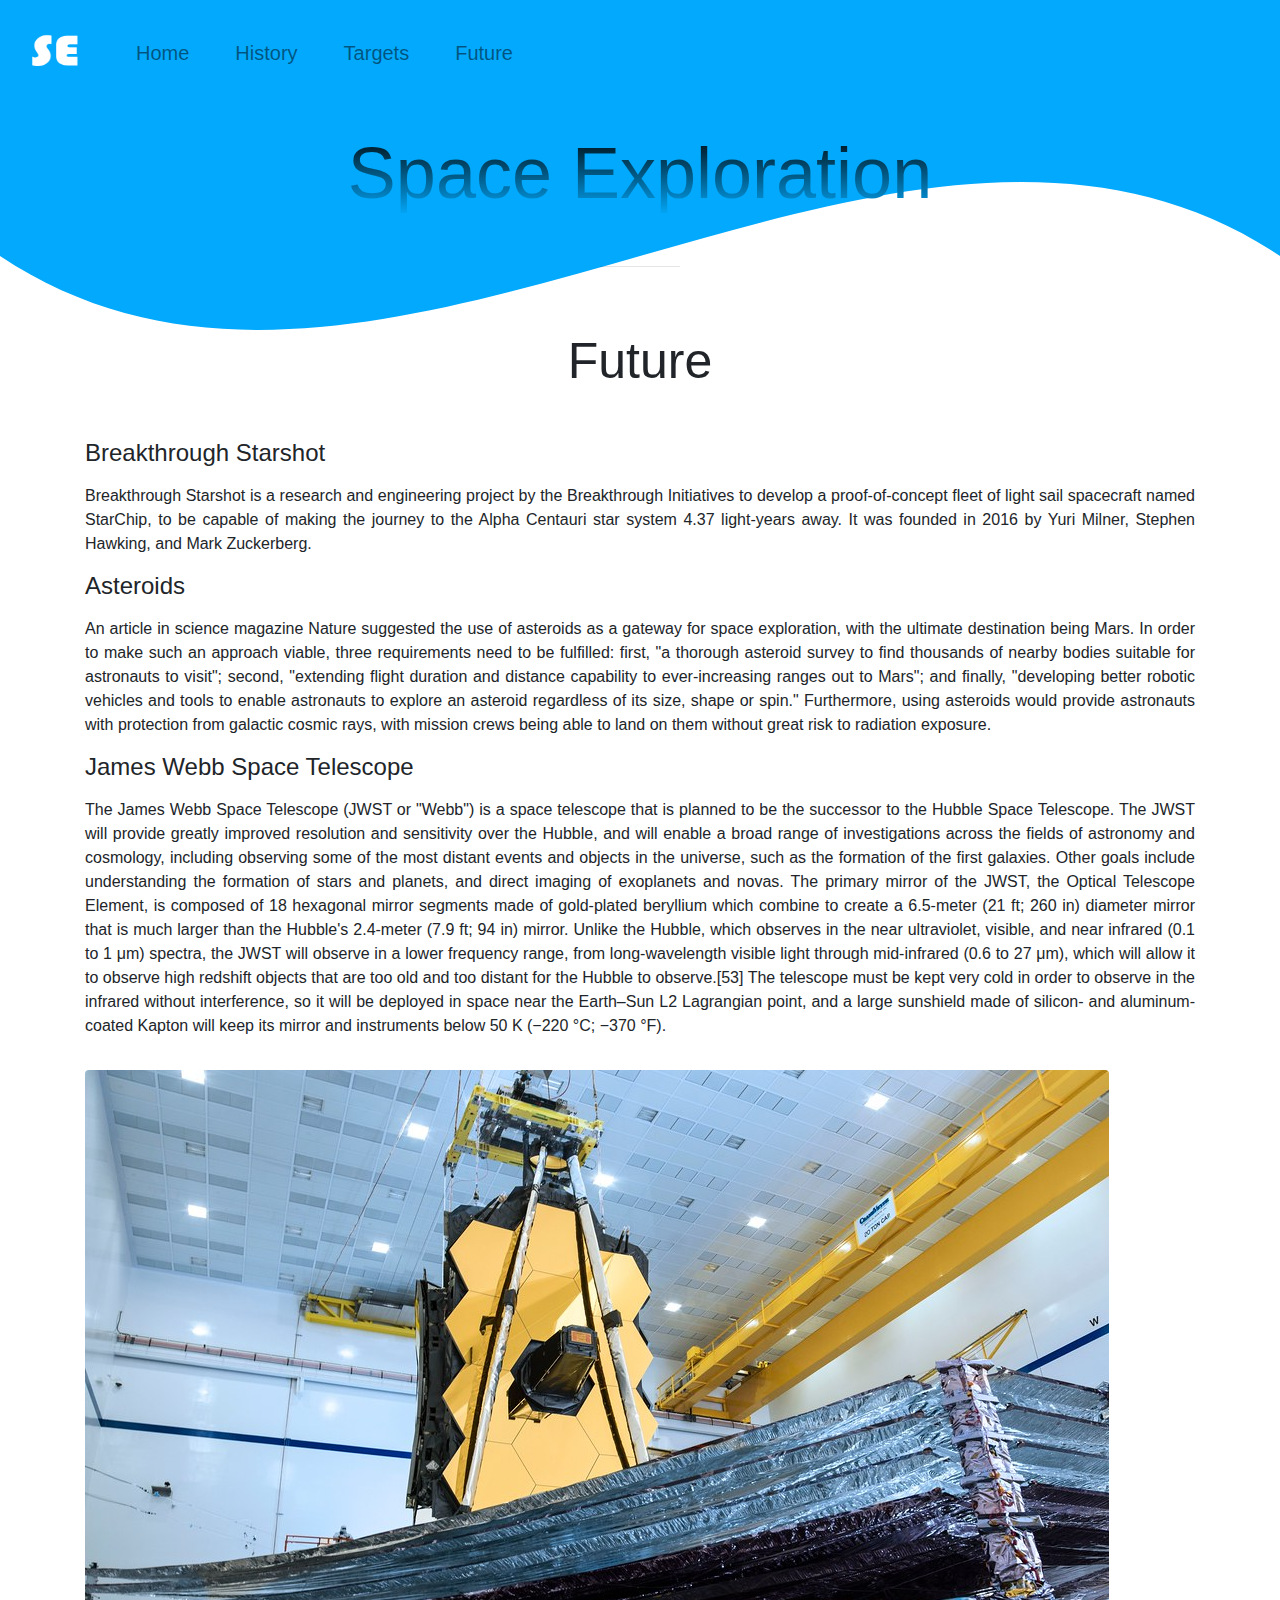
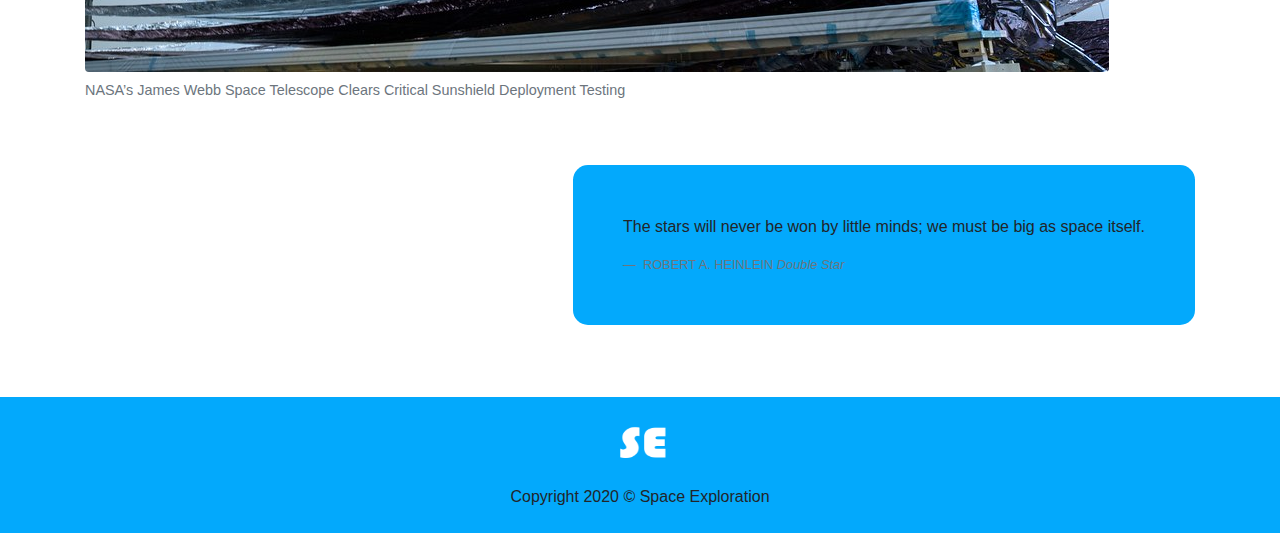
<file: future.html>
<!doctype html>
<html lang="en">

<head>
    <!-- Required meta tags -->
    <meta charset="utf-8">
    <meta name="viewport" content="width=device-width, initial-scale=1, shrink-to-fit=no">

    <!-- Bootstrap CSS -->
    <link rel="stylesheet" href="https://stackpath.bootstrapcdn.com/bootstrap/4.4.1/css/bootstrap.min.css" integrity="sha384-Vkoo8x4CGsO3+Hhxv8T/Q5PaXtkKtu6ug5TOeNV6gBiFeWPGFN9MuhOf23Q9Ifjh" crossorigin="anonymous">
    <link rel="stylesheet" href="css/style.css">

    <title>Space Exploration</title>
</head>

<body>

    <header>
        <svg viewBox="0 0 500 500" preserveAspectRatio="xMinYMin meet">
            <path d="M0,100 C150,200 350,0 500,100 L500,00 L0,0 Z" style="stroke: none; fill:#03a9fc;"></path>
          </svg>

        <nav class="navbar navbar-light navbar-expand-md" style="background-color:transparent; ">

            <a href="index.html " class="navbar-brand "><img src="img/logo.png" id="logo" alt="logo " class="d-inline-block ml-n4"></a>

            <button class="navbar-toggler " type="button" data-toggle="collapse" data-target="#mainMenu">
                <span class="navbar-toggler-icon "></span>
           </button>

            <div class="collapse navbar-collapse" id="mainMenu">
                <ul class="navbar-nav">
                    <li class="nav-item">
                        <a class="nav-link" href="index.html">Home</a>
                    </li>
                    <li class="nav-item">
                        <a class="nav-link" href="history.html">History</a>
                    </li>
                    <li class="nav-item">
                        <a class="nav-link" href="targets.html">Targets</a>
                    </li>
                    <li class="nav-item">
                        <a class="nav-link" href="future.html">Future</a>
                    </li>
                </ul>
            </div>
        </nav>
    </header>

    <header>
        <h1 class="display-3 text-center logoname">Space Exploration</h1>
        <hr>
    </header>

    <article>
        <div class="container">
            <div class="row">
                <div class="col-lg-12">
                    <h2 class="display-4 my-5 text-center postname">Future</h2>

                    <h3 class="h4 mb-3">Breakthrough Starshot</h3>
                    <p class="text-justify post">Breakthrough Starshot is a research and engineering project by the Breakthrough Initiatives to develop a proof-of-concept fleet of light sail spacecraft named StarChip, to be capable of making the journey to the Alpha Centauri star
                        system 4.37 light-years away. It was founded in 2016 by Yuri Milner, Stephen Hawking, and Mark Zuckerberg. </p>
                    <h3 class="h4 mb-3">Asteroids</h3>
                    <p class="text-justify post">An article in science magazine Nature suggested the use of asteroids as a gateway for space exploration, with the ultimate destination being Mars. In order to make such an approach viable, three requirements need to be fulfilled: first,
                        "a thorough asteroid survey to find thousands of nearby bodies suitable for astronauts to visit"; second, "extending flight duration and distance capability to ever-increasing ranges out to Mars"; and finally, "developing better
                        robotic vehicles and tools to enable astronauts to explore an asteroid regardless of its size, shape or spin." Furthermore, using asteroids would provide astronauts with protection from galactic cosmic rays, with mission crews
                        being able to land on them without great risk to radiation exposure.</p>
                    <h3 class="h4 mb-3">James Webb Space Telescope</h3>

                    <p class="text-justify post"> The James Webb Space Telescope (JWST or "Webb") is a space telescope that is planned to be the successor to the Hubble Space Telescope. The JWST will provide greatly improved resolution and sensitivity over the Hubble, and will enable
                        a broad range of investigations across the fields of astronomy and cosmology, including observing some of the most distant events and objects in the universe, such as the formation of the first galaxies. Other goals include understanding
                        the formation of stars and planets, and direct imaging of exoplanets and novas. The primary mirror of the JWST, the Optical Telescope Element, is composed of 18 hexagonal mirror segments made of gold-plated beryllium which combine
                        to create a 6.5-meter (21 ft; 260 in) diameter mirror that is much larger than the Hubble's 2.4-meter (7.9 ft; 94 in) mirror. Unlike the Hubble, which observes in the near ultraviolet, visible, and near infrared (0.1 to 1 μm) spectra,
                        the JWST will observe in a lower frequency range, from long-wavelength visible light through mid-infrared (0.6 to 27 μm), which will allow it to observe high redshift objects that are too old and too distant for the Hubble to observe.[53]
                        The telescope must be kept very cold in order to observe in the infrared without interference, so it will be deployed in space near the Earth–Sun L2 Lagrangian point, and a large sunshield made of silicon- and aluminum-coated Kapton
                        will keep its mirror and instruments below 50 K (−220 °C; −370 °F).</p>

                    <figure class="figure">
                        <img src="img/telescope.jpg" class="figure-img img-fluid rounded mt-3 figureimg" alt="A generic square placeholder image with rounded corners in a figure.">
                        <figcaption class="figure-caption">NASA’s James Webb Space Telescope Clears Critical Sunshield Deployment Testing</figcaption>
                    </figure>

                    <blockquote class="my-5 float-right">
                        <p>The stars will never be won by little minds; we must be big as space itself.</p>
                        <footer class="blockquote-footer"> ROBERT A. HEINLEIN <cite title="Source Title"> Double Star </cite></footer>
                    </blockquote>
                </div>
            </div>
        </div>
    </article>

    <footer class="mt-4 py-2 text-center mainfooter">

        <img id="logo" src="img/logo.png" alt="logo">
        <p> Copyright 2020 &copy; Space Exploration </p>

    </footer>


    <!-- Optional JavaScript -->
    <!-- jQuery first, then Popper.js, then Bootstrap JS -->
    <script src="https://code.jquery.com/jquery-3.4.1.slim.min.js " integrity="sha384-J6qa4849blE2+poT4WnyKhv5vZF5SrPo0iEjwBvKU7imGFAV0wwj1yYfoRSJoZ+n " crossorigin="anonymous "></script>
    <script src="https://cdn.jsdelivr.net/npm/popper.js@1.16.0/dist/umd/popper.min.js " integrity="sha384-Q6E9RHvbIyZFJoft+2mJbHaEWldlvI9IOYy5n3zV9zzTtmI3UksdQRVvoxMfooAo " crossorigin="anonymous "></script>
    <script src="https://stackpath.bootstrapcdn.com/bootstrap/4.4.1/js/bootstrap.min.js " integrity="sha384-wfSDF2E50Y2D1uUdj0O3uMBJnjuUD4Ih7YwaYd1iqfktj0Uod8GCExl3Og8ifwB6 " crossorigin="anonymous "></script>
</body>

</html>
</file>
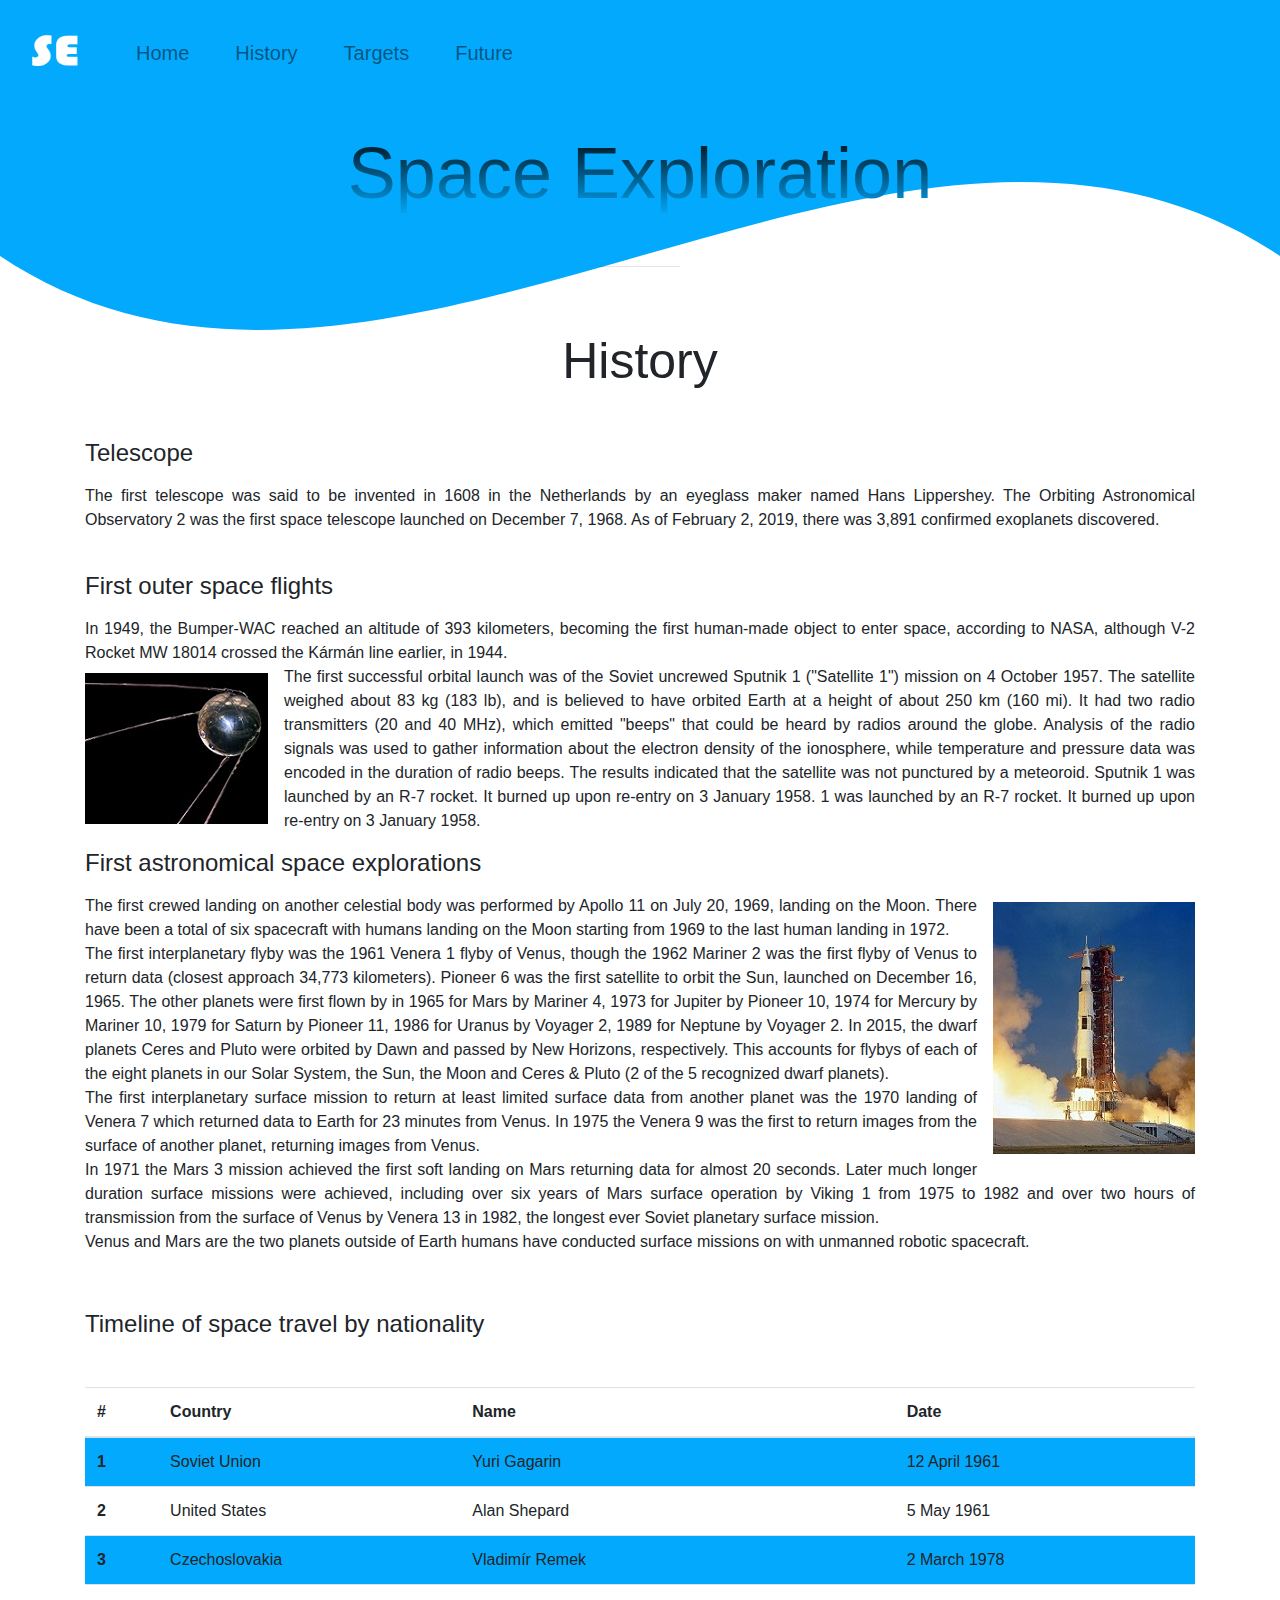
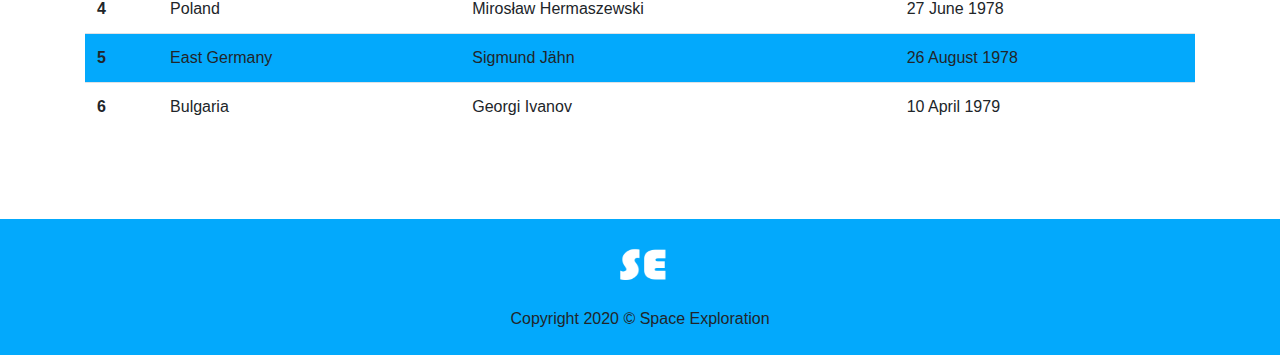
<file: history.html>
<!doctype html>
<html lang="en">

<head>
    <!-- Required meta tags -->
    <meta charset="utf-8">
    <meta name="viewport" content="width=device-width, initial-scale=1, shrink-to-fit=no">

    <!-- Bootstrap CSS -->
    <link rel="stylesheet" href="https://stackpath.bootstrapcdn.com/bootstrap/4.4.1/css/bootstrap.min.css" integrity="sha384-Vkoo8x4CGsO3+Hhxv8T/Q5PaXtkKtu6ug5TOeNV6gBiFeWPGFN9MuhOf23Q9Ifjh" crossorigin="anonymous">
    <link rel="stylesheet" href="css/style.css">

    <title>Space Exploration</title>
</head>

<body>

    <header>
        <svg viewBox="0 0 500 500" preserveAspectRatio="xMinYMin meet">
            <path d="M0,100 C150,200 350,0 500,100 L500,00 L0,0 Z" style="stroke: none; fill:#03a9fc;"></path>
          </svg>

        <nav class="navbar navbar-light navbar-expand-md" style="background-color:transparent; ">

            <a href="index.html " class="navbar-brand "><img src="img/logo.png" id="logo" alt="logo " class="d-inline-block ml-n4"></a>

            <button class="navbar-toggler " type="button" data-toggle="collapse" data-target="#mainMenu">
                <span class="navbar-toggler-icon "></span>
           </button>

            <div class="collapse navbar-collapse" id="mainMenu">
                <ul class="navbar-nav">
                    <li class="nav-item">
                        <a class="nav-link" href="index.html">Home</a>
                    </li>
                    <li class="nav-item">
                        <a class="nav-link" href="history.html">History</a>
                    </li>
                    <li class="nav-item">
                        <a class="nav-link" href="targets.html">Targets</a>
                    </li>
                    <li class="nav-item">
                        <a class="nav-link" href="future.html">Future</a>
                    </li>
                </ul>
            </div>
        </nav>
    </header>

    <header>
        <h1 class="text-center display-3 logoname">Space Exploration</h1>
        <hr>
    </header>

    <article>
        <div class="container">
            <div class="row">
                <div class="col-lg-12 col-md-12">
                    <h2 class="display-4 my-5 text-center postname">History</h2>

                    <h3 class="h4 mb-3">Telescope</h3>
                    <p class="text-justify post"> The first telescope was said to be invented in 1608 in the Netherlands by an eyeglass maker named Hans Lippershey. The Orbiting Astronomical Observatory 2 was the first space telescope launched on December 7, 1968. As of February 2,
                        2019, there was 3,891 confirmed exoplanets discovered. </p>
                    <br>
                    <h3 class="h4 mb-3">First outer space flights</h3>
                    <p class="text-justify post">In 1949, the Bumper-WAC reached an altitude of 393 kilometers, becoming the first human-made object to enter space, according to NASA, although V-2 Rocket MW 18014 crossed the Kármán line earlier, in 1944. <br>
                        <img class="img-fluid float-left my-2 mr-3 postimg" src="img/sputnik1.jpg" alt="Sputnik1"> The first successful orbital launch was of the Soviet uncrewed Sputnik 1 ("Satellite 1") mission on 4 October 1957. The satellite weighed
                        about 83 kg (183 lb), and is believed to have orbited Earth at a height of about 250 km (160 mi). It had two radio transmitters (20 and 40 MHz), which emitted "beeps" that could be heard by radios around the globe. Analysis of
                        the radio signals was used to gather information about the electron density of the ionosphere, while temperature and pressure data was encoded in the duration of radio beeps. The results indicated that the satellite was not punctured
                        by a meteoroid. Sputnik 1 was launched by an R-7 rocket. It burned up upon re-entry on 3 January 1958. 1 was launched by an R-7 rocket. It burned up upon re-entry on 3 January 1958.</p>
                    <h3 class="h4 mb-3">First astronomical space explorations</h3>
                    <p class="text-justify post">The first crewed landing on another celestial body was performed by Apollo 11 on July 20, 1969, landing on the Moon.
                        <img class="img-fluid float-right my-2 ml-3 postimg" src="img/apollo11.jpg" alt="Apollo11"> There have been a total of six spacecraft with humans landing on the Moon starting from 1969 to the last human landing in 1972. <br> The
                        first interplanetary flyby was the 1961 Venera 1 flyby of Venus, though the 1962 Mariner 2 was the first flyby of Venus to return data (closest approach 34,773 kilometers). Pioneer 6 was the first satellite to orbit the Sun, launched
                        on December 16, 1965. The other planets were first flown by in 1965 for Mars by Mariner 4, 1973 for Jupiter by Pioneer 10, 1974 for Mercury by Mariner 10, 1979 for Saturn by Pioneer 11, 1986 for Uranus by Voyager 2, 1989 for Neptune
                        by Voyager 2. In 2015, the dwarf planets Ceres and Pluto were orbited by Dawn and passed by New Horizons, respectively. This accounts for flybys of each of the eight planets in our Solar System, the Sun, the Moon and Ceres & Pluto
                        (2 of the 5 recognized dwarf planets). <br> The first interplanetary surface mission to return at least limited surface data from another planet was the 1970 landing of Venera 7 which returned data to Earth for 23 minutes from
                        Venus. In 1975 the Venera 9 was the first to return images from the surface of another planet, returning images from Venus. <br> In 1971 the Mars 3 mission achieved the first soft landing on Mars returning data for almost 20 seconds.
                        Later much longer duration surface missions were achieved, including over six years of Mars surface operation by Viking 1 from 1975 to 1982 and over two hours of transmission from the surface of Venus by Venera 13 in 1982, the
                        longest ever Soviet planetary surface mission. <br> Venus and Mars are the two planets outside of Earth humans have conducted surface missions on with unmanned robotic spacecraft.</p>
                    <br>
                </div>
                <div class="col-lg-12 col-md-12 my-3">
                    <h4 class="mb-3">Timeline of space travel by nationality</h4>
                    <table class="table table-striped table-responsive-xl my-5">
                        <thead>
                            <tr>
                                <th scope="col">#</th>
                                <th scope="col">Country</th>
                                <th scope="col">Name</th>
                                <th scope="col">Date</th>
                            </tr>
                        </thead>
                        <tbody>
                            <tr>
                                <th scope="row">1</th>
                                <td>Soviet Union</td>
                                <td>Yuri Gagarin</td>
                                <td>12 April 1961</td>
                            </tr>
                            <tr>
                                <th scope="row">2</th>
                                <td>United States</td>
                                <td>Alan Shepard</td>
                                <td>5 May 1961</td>
                            </tr>
                            <tr>
                                <th scope="row">3</th>
                                <td>Czechoslovakia</td>
                                <td>Vladimír Remek</td>
                                <td>2 March 1978</td>
                            </tr>
                            <tr>
                                <th scope="row">4</th>
                                <td>Poland</td>
                                <td>Mirosław Hermaszewski</td>
                                <td>27 June 1978</td>
                            </tr>
                            <tr>
                                <th scope="row">5</th>
                                <td>East Germany</td>
                                <td>Sigmund Jähn</td>
                                <td>26 August 1978</td>
                            </tr>
                            <tr>
                                <th scope="row">6</th>
                                <td>Bulgaria</td>
                                <td>Georgi Ivanov</td>
                                <td>10 April 1979</td>
                            </tr>
                        </tbody>
                    </table>
                </div>
            </div>
        </div>
    </article>

    <footer class="mt-4 py-2 text-center mainfooter">

        <img id="logo" src="img/logo.png" alt="logo">
        <p> Copyright 2020 &copy; Space Exploration </p>

    </footer>


    <!-- Optional JavaScript -->
    <!-- jQuery first, then Popper.js, then Bootstrap JS -->
    <script src="https://code.jquery.com/jquery-3.4.1.slim.min.js " integrity="sha384-J6qa4849blE2+poT4WnyKhv5vZF5SrPo0iEjwBvKU7imGFAV0wwj1yYfoRSJoZ+n " crossorigin="anonymous "></script>
    <script src="https://cdn.jsdelivr.net/npm/popper.js@1.16.0/dist/umd/popper.min.js " integrity="sha384-Q6E9RHvbIyZFJoft+2mJbHaEWldlvI9IOYy5n3zV9zzTtmI3UksdQRVvoxMfooAo " crossorigin="anonymous "></script>
    <script src="https://stackpath.bootstrapcdn.com/bootstrap/4.4.1/js/bootstrap.min.js " integrity="sha384-wfSDF2E50Y2D1uUdj0O3uMBJnjuUD4Ih7YwaYd1iqfktj0Uod8GCExl3Og8ifwB6 " crossorigin="anonymous "></script>
</body>

</html>
</file>
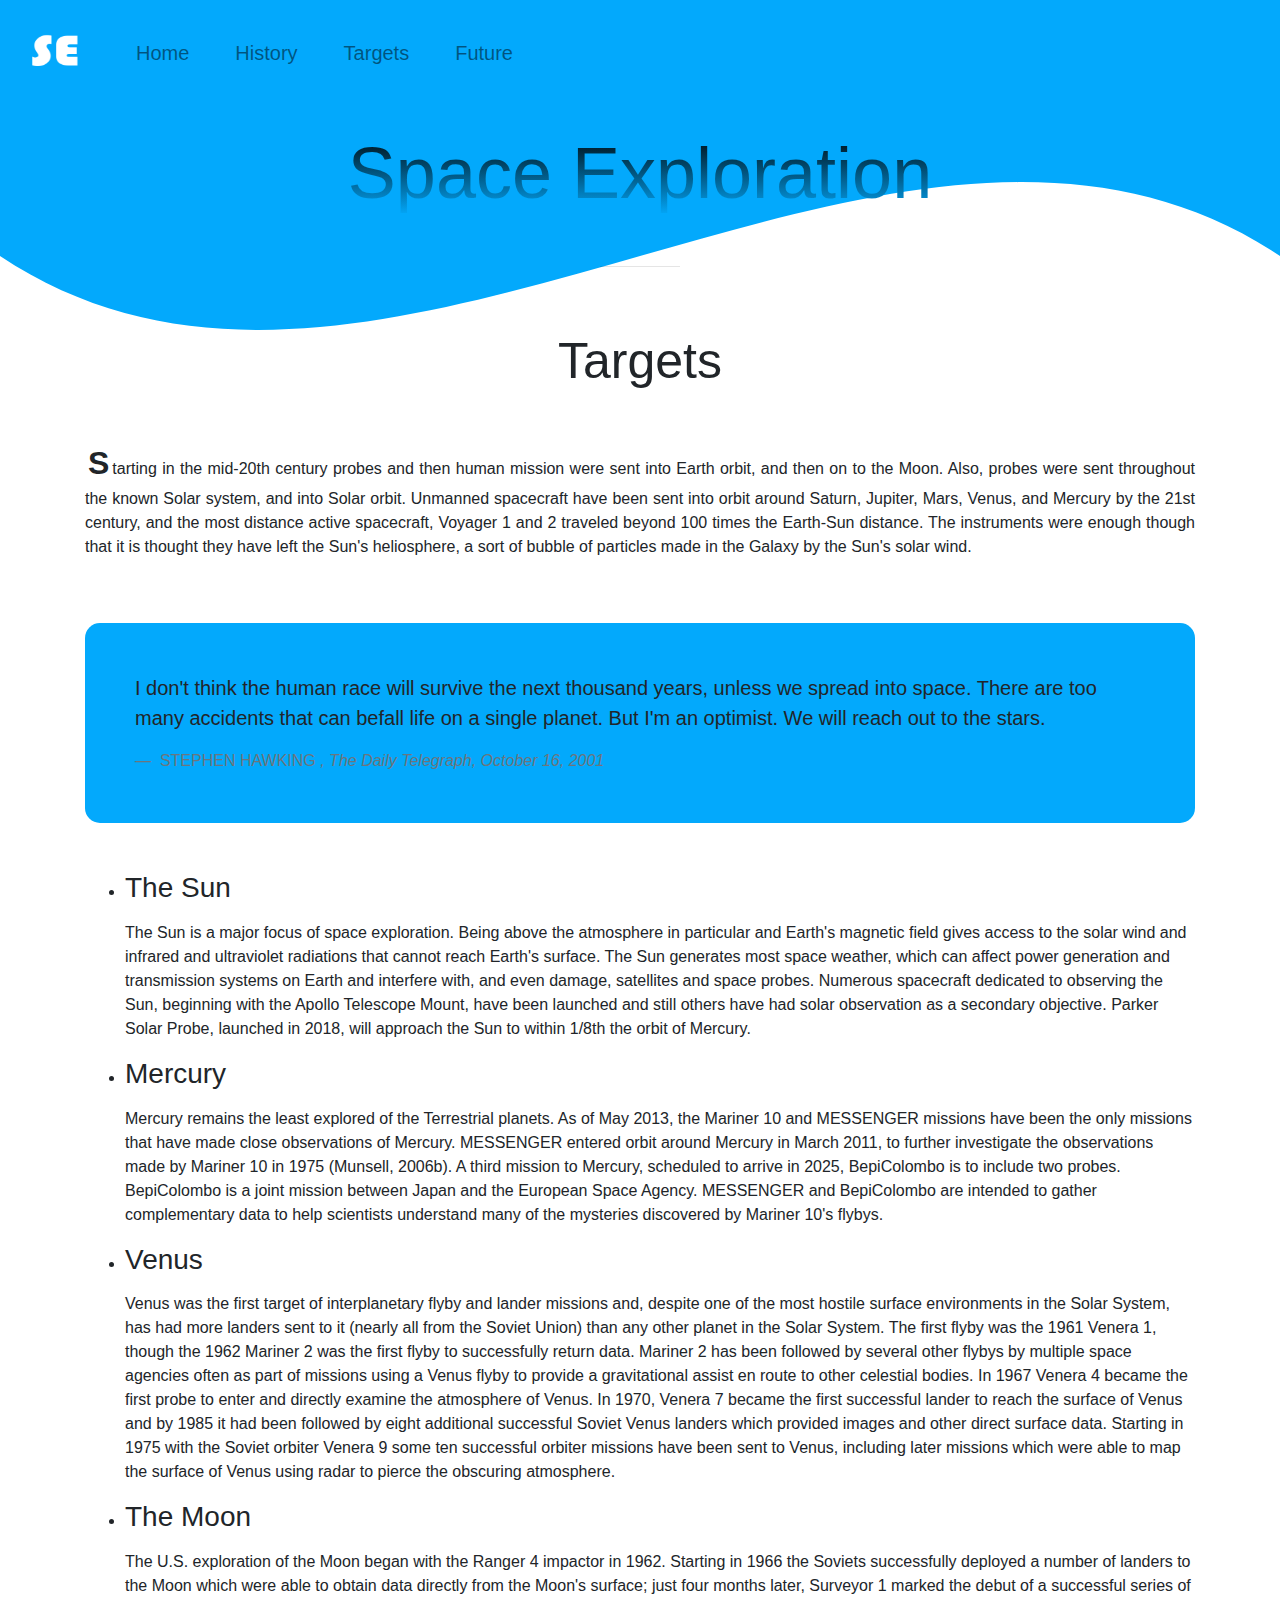
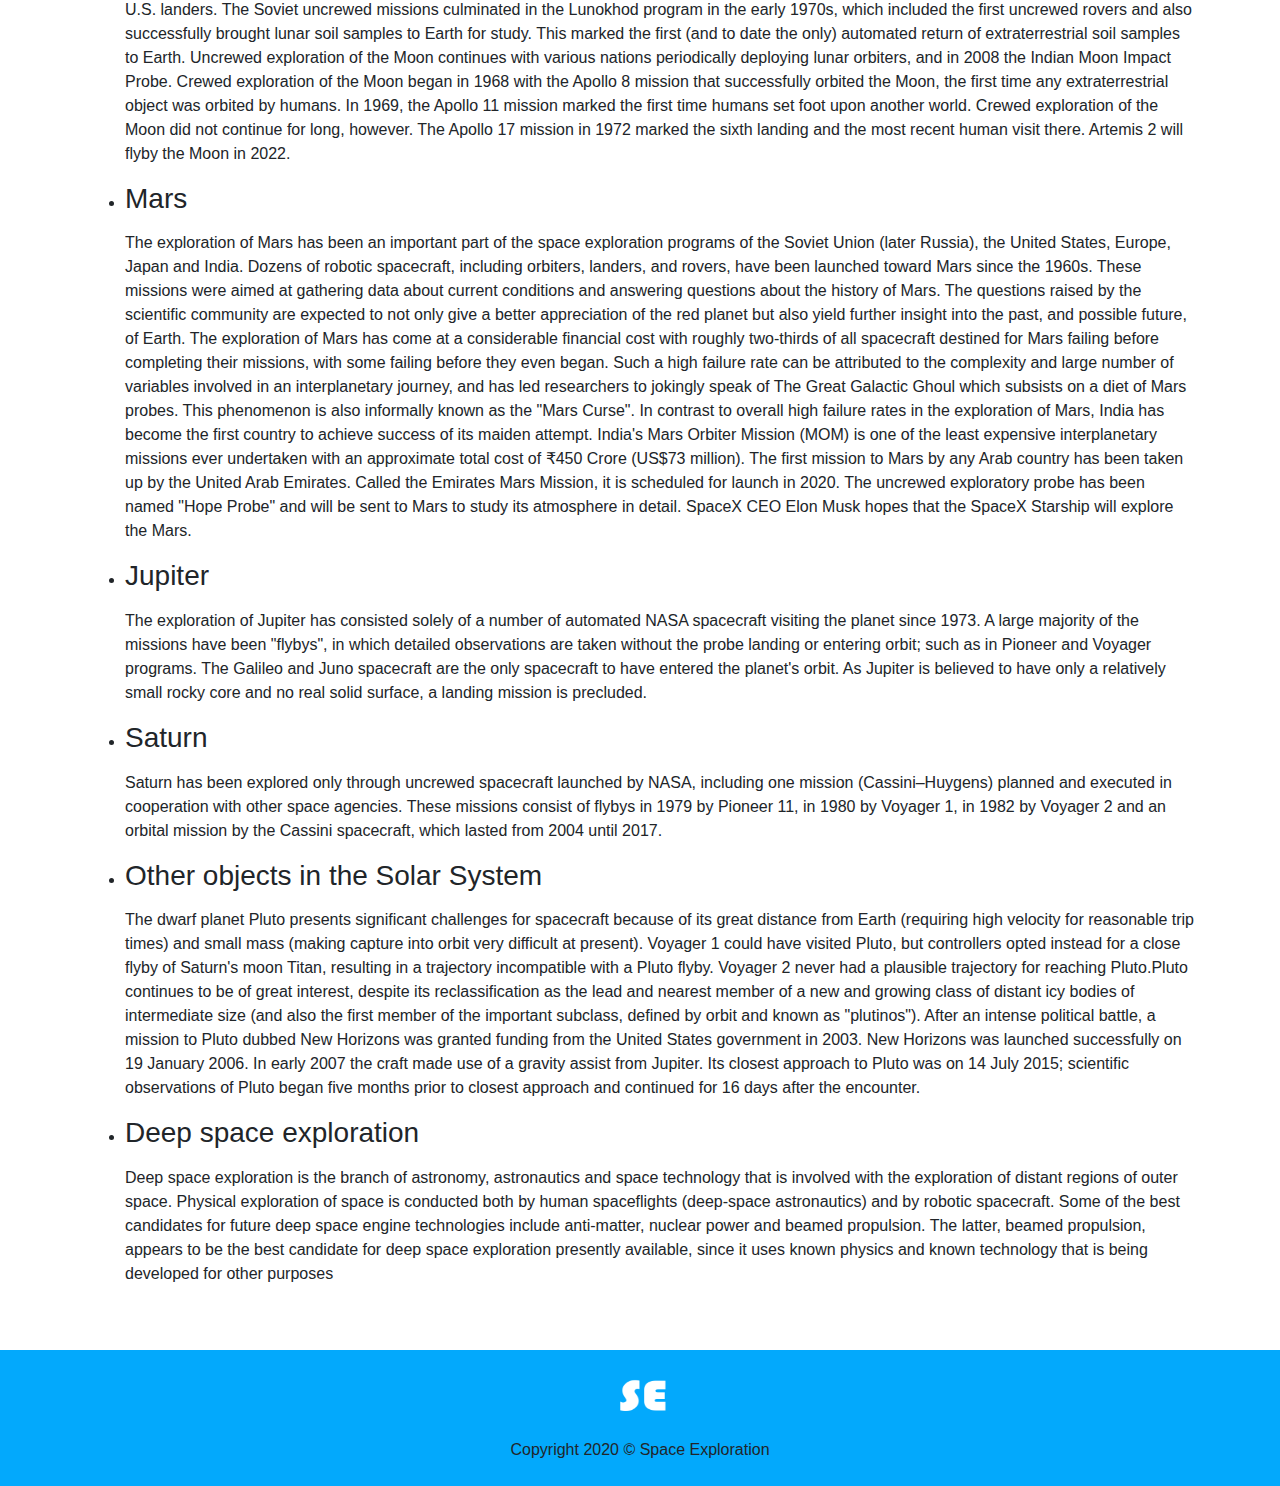
<file: targets.html>
<!doctype html>
<html lang="en">

<head>
    <!-- Required meta tags -->
    <meta charset="utf-8">
    <meta name="viewport" content="width=device-width, initial-scale=1, shrink-to-fit=no">

    <!-- Bootstrap CSS -->
    <link rel="stylesheet" href="https://stackpath.bootstrapcdn.com/bootstrap/4.4.1/css/bootstrap.min.css" integrity="sha384-Vkoo8x4CGsO3+Hhxv8T/Q5PaXtkKtu6ug5TOeNV6gBiFeWPGFN9MuhOf23Q9Ifjh" crossorigin="anonymous">
    <link rel="stylesheet" href="css/style.css">

    <title>Space Exploration</title>
</head>

<body>

    <header>
        <svg viewBox="0 0 500 500" preserveAspectRatio="xMinYMin meet">
            <path d="M0,100 C150,200 350,0 500,100 L500,00 L0,0 Z" style="stroke: none; fill:#03a9fc;"></path>
          </svg>

        <nav class="navbar navbar-light navbar-expand-md" style="background-color:transparent; ">

            <a href="index.html " class="navbar-brand "><img src="img/logo.png" id="logo" alt="logo " class="d-inline-block ml-n4"></a>

            <button class="navbar-toggler " type="button" data-toggle="collapse" data-target="#mainMenu">
                <span class="navbar-toggler-icon "></span>
           </button>

            <div class="collapse navbar-collapse" id="mainMenu">
                <ul class="navbar-nav">
                    <li class="nav-item">
                        <a class="nav-link" href="index.html">Home</a>
                    </li>
                    <li class="nav-item">
                        <a class="nav-link" href="history.html">History</a>
                    </li>
                    <li class="nav-item">
                        <a class="nav-link" href="targets.html">Targets</a>
                    </li>
                    <li class="nav-item">
                        <a class="nav-link" href="future.html">Future</a>
                    </li>
                </ul>
            </div>
        </nav>
    </header>

    <header>
        <h1 class="display-3 text-center logoname">Space Exploration</h1>
        <hr>
    </header>

    <article>
        <div class="container mb-5">
            <div class="row">
                <div class="col-lg-12">
                    <h2 class="display-4 my-5 text-center postname">Targets</h2>

                    <p class="text-justify post firstletter">Starting in the mid-20th century probes and then human mission were sent into Earth orbit, and then on to the Moon. Also, probes were sent throughout the known Solar system, and into Solar orbit. Unmanned spacecraft have been sent
                        into orbit around Saturn, Jupiter, Mars, Venus, and Mercury by the 21st century, and the most distance active spacecraft, Voyager 1 and 2 traveled beyond 100 times the Earth-Sun distance. The instruments were enough though that
                        it is thought they have left the Sun's heliosphere, a sort of bubble of particles made in the Galaxy by the Sun's solar wind. </p>

                    <blockquote class="blockquote float-right my-5">
                        <p>I don't think the human race will survive the next thousand years, unless we spread into space. There are too many accidents that can befall life on a single planet. But I'm an optimist. We will reach out to the stars. </p>
                        <footer class="blockquote-footer"> STEPHEN HAWKING <cite title="Source Title">, The Daily Telegraph,  October 16, 2001</cite></footer>
                    </blockquote>


                    <ul class="postul">
                        <li>
                            <h3 class="mb-3">The Sun</h3>
                            <p>The Sun is a major focus of space exploration. Being above the atmosphere in particular and Earth's magnetic field gives access to the solar wind and infrared and ultraviolet radiations that cannot reach Earth's surface. The
                                Sun generates most space weather, which can affect power generation and transmission systems on Earth and interfere with, and even damage, satellites and space probes. Numerous spacecraft dedicated to observing the Sun,
                                beginning with the Apollo Telescope Mount, have been launched and still others have had solar observation as a secondary objective. Parker Solar Probe, launched in 2018, will approach the Sun to within 1/8th the orbit of
                                Mercury. </p>
                        </li>
                        <li>
                            <h3 class="mb-3">Mercury</h3>
                            <p>Mercury remains the least explored of the Terrestrial planets. As of May 2013, the Mariner 10 and MESSENGER missions have been the only missions that have made close observations of Mercury. MESSENGER entered orbit around Mercury
                                in March 2011, to further investigate the observations made by Mariner 10 in 1975 (Munsell, 2006b). A third mission to Mercury, scheduled to arrive in 2025, BepiColombo is to include two probes. BepiColombo is a joint mission
                                between Japan and the European Space Agency. MESSENGER and BepiColombo are intended to gather complementary data to help scientists understand many of the mysteries discovered by Mariner 10's flybys. </p>
                        </li>
                        <li>
                            <h3 class="mb-3">Venus</h3>
                            <p>Venus was the first target of interplanetary flyby and lander missions and, despite one of the most hostile surface environments in the Solar System, has had more landers sent to it (nearly all from the Soviet Union) than any
                                other planet in the Solar System. The first flyby was the 1961 Venera 1, though the 1962 Mariner 2 was the first flyby to successfully return data. Mariner 2 has been followed by several other flybys by multiple space agencies
                                often as part of missions using a Venus flyby to provide a gravitational assist en route to other celestial bodies. In 1967 Venera 4 became the first probe to enter and directly examine the atmosphere of Venus. In 1970,
                                Venera 7 became the first successful lander to reach the surface of Venus and by 1985 it had been followed by eight additional successful Soviet Venus landers which provided images and other direct surface data. Starting
                                in 1975 with the Soviet orbiter Venera 9 some ten successful orbiter missions have been sent to Venus, including later missions which were able to map the surface of Venus using radar to pierce the obscuring atmosphere.
                            </p>
                        </li>
                        <li>
                            <h3 class="mb-3">The Moon</h3>
                            <p> The U.S. exploration of the Moon began with the Ranger 4 impactor in 1962. Starting in 1966 the Soviets successfully deployed a number of landers to the Moon which were able to obtain data directly from the Moon's surface;
                                just four months later, Surveyor 1 marked the debut of a successful series of U.S. landers. The Soviet uncrewed missions culminated in the Lunokhod program in the early 1970s, which included the first uncrewed rovers and
                                also successfully brought lunar soil samples to Earth for study. This marked the first (and to date the only) automated return of extraterrestrial soil samples to Earth. Uncrewed exploration of the Moon continues with various
                                nations periodically deploying lunar orbiters, and in 2008 the Indian Moon Impact Probe. Crewed exploration of the Moon began in 1968 with the Apollo 8 mission that successfully orbited the Moon, the first time any extraterrestrial
                                object was orbited by humans. In 1969, the Apollo 11 mission marked the first time humans set foot upon another world. Crewed exploration of the Moon did not continue for long, however. The Apollo 17 mission in 1972 marked
                                the sixth landing and the most recent human visit there. Artemis 2 will flyby the Moon in 2022. </p>
                        </li>
                        <li>
                            <h3 class="mb-3">Mars</h3>
                            <p>The exploration of Mars has been an important part of the space exploration programs of the Soviet Union (later Russia), the United States, Europe, Japan and India. Dozens of robotic spacecraft, including orbiters, landers,
                                and rovers, have been launched toward Mars since the 1960s. These missions were aimed at gathering data about current conditions and answering questions about the history of Mars. The questions raised by the scientific
                                community are expected to not only give a better appreciation of the red planet but also yield further insight into the past, and possible future, of Earth. The exploration of Mars has come at a considerable financial cost
                                with roughly two-thirds of all spacecraft destined for Mars failing before completing their missions, with some failing before they even began. Such a high failure rate can be attributed to the complexity and large number
                                of variables involved in an interplanetary journey, and has led researchers to jokingly speak of The Great Galactic Ghoul which subsists on a diet of Mars probes. This phenomenon is also informally known as the "Mars Curse".
                                In contrast to overall high failure rates in the exploration of Mars, India has become the first country to achieve success of its maiden attempt. India's Mars Orbiter Mission (MOM) is one of the least expensive interplanetary
                                missions ever undertaken with an approximate total cost of ₹450 Crore (US$73 million). The first mission to Mars by any Arab country has been taken up by the United Arab Emirates. Called the Emirates Mars Mission, it is
                                scheduled for launch in 2020. The uncrewed exploratory probe has been named "Hope Probe" and will be sent to Mars to study its atmosphere in detail. SpaceX CEO Elon Musk hopes that the SpaceX Starship will explore the Mars.
                            </p>
                        </li>
                        <li>
                            <h3 class="mb-3">Jupiter</h3>
                            <p>The exploration of Jupiter has consisted solely of a number of automated NASA spacecraft visiting the planet since 1973. A large majority of the missions have been "flybys", in which detailed observations are taken without
                                the probe landing or entering orbit; such as in Pioneer and Voyager programs. The Galileo and Juno spacecraft are the only spacecraft to have entered the planet's orbit. As Jupiter is believed to have only a relatively
                                small rocky core and no real solid surface, a landing mission is precluded. </p>
                        </li>
                        <li>
                            <h3 class="mb-3">Saturn</h3>
                            <p>Saturn has been explored only through uncrewed spacecraft launched by NASA, including one mission (Cassini–Huygens) planned and executed in cooperation with other space agencies. These missions consist of flybys in 1979 by
                                Pioneer 11, in 1980 by Voyager 1, in 1982 by Voyager 2 and an orbital mission by the Cassini spacecraft, which lasted from 2004 until 2017. </p>
                        </li>
                        <li>
                            <h3 class="mb-3"> Other objects in the Solar System</h3>
                            <p>The dwarf planet Pluto presents significant challenges for spacecraft because of its great distance from Earth (requiring high velocity for reasonable trip times) and small mass (making capture into orbit very difficult at
                                present). Voyager 1 could have visited Pluto, but controllers opted instead for a close flyby of Saturn's moon Titan, resulting in a trajectory incompatible with a Pluto flyby. Voyager 2 never had a plausible trajectory
                                for reaching Pluto.Pluto continues to be of great interest, despite its reclassification as the lead and nearest member of a new and growing class of distant icy bodies of intermediate size (and also the first member of
                                the important subclass, defined by orbit and known as "plutinos"). After an intense political battle, a mission to Pluto dubbed New Horizons was granted funding from the United States government in 2003. New Horizons was
                                launched successfully on 19 January 2006. In early 2007 the craft made use of a gravity assist from Jupiter. Its closest approach to Pluto was on 14 July 2015; scientific observations of Pluto began five months prior to
                                closest approach and continued for 16 days after the encounter. </p>
                        </li>
                        <li>
                            <h3 class="mb-3">Deep space exploration</h3>
                            <p>Deep space exploration is the branch of astronomy, astronautics and space technology that is involved with the exploration of distant regions of outer space. Physical exploration of space is conducted both by human spaceflights
                                (deep-space astronautics) and by robotic spacecraft. Some of the best candidates for future deep space engine technologies include anti-matter, nuclear power and beamed propulsion. The latter, beamed propulsion, appears
                                to be the best candidate for deep space exploration presently available, since it uses known physics and known technology that is being developed for other purposes</p>
                        </li>
                    </ul>
                </div>
            </div>
        </div>
    </article>

    <footer class="mt-4 py-2 text-center mainfooter">

        <img id="logo" src="img/logo.png" alt="logo">
        <p> Copyright 2020 &copy; Space Exploration </p>

    </footer>


    <!-- Optional JavaScript -->
    <!-- jQuery first, then Popper.js, then Bootstrap JS -->
    <script src="https://code.jquery.com/jquery-3.4.1.slim.min.js " integrity="sha384-J6qa4849blE2+poT4WnyKhv5vZF5SrPo0iEjwBvKU7imGFAV0wwj1yYfoRSJoZ+n " crossorigin="anonymous "></script>
    <script src="https://cdn.jsdelivr.net/npm/popper.js@1.16.0/dist/umd/popper.min.js " integrity="sha384-Q6E9RHvbIyZFJoft+2mJbHaEWldlvI9IOYy5n3zV9zzTtmI3UksdQRVvoxMfooAo " crossorigin="anonymous "></script>
    <script src="https://stackpath.bootstrapcdn.com/bootstrap/4.4.1/js/bootstrap.min.js " integrity="sha384-wfSDF2E50Y2D1uUdj0O3uMBJnjuUD4Ih7YwaYd1iqfktj0Uod8GCExl3Og8ifwB6 " crossorigin="anonymous "></script>
</body>

</html>
</file>
<file: css/style.css>
blockquote {
  background-color: #03a9fc;
  padding: 50px;
  border-radius: 15px; }

.postname {
  font-family: 'Gill Sans', 'Gill Sans MT', Calibri, 'Trebuchet MS', sans-serif;
  font-size: 50px; }

#logo {
  width: 120px;
  height: 80px; }

svg {
  display: inline-block;
  position: absolute;
  top: 0;
  left: 0;
  z-index: -1; }

.nav-item {
  padding-right: 30px;
  font-size: 20px; }

.logoname {
  margin-top: 24px;
  background: -webkit-linear-gradient(black, #03a9fc);
  -webkit-background-clip: text;
  -webkit-text-fill-color: transparent;
  font-weight: 450; }

hr {
  margin-top: 50px;
  max-width: 80px; }

@media (max-width: 767px) {
  .logoname {
    font-size: 34px; }

  .postname {
    font-size: 35px;
    margin: 15px 0 45px !important; } }
@media (max-width: 575px) {
  #rocket {
    max-width: 60px; }

  .post {
    margin: 5px !important;
    text-align: left !important;
    font-size: 16px !important; }

  .postul {
    padding-left: 10px; }

  ul.postul > li > h3 {
    font-size: 24px;
    margin-top: 30px; }

  .postimg {
    max-width: 50%; }

  blockquote {
    padding: 25px; }

  blockquote {
    font-size: 10px; } }
.mainfooter {
  background-color: #03a9fc; }

.table-striped > tbody > tr:nth-child(odd) > td,
.table-striped > tbody > tr:nth-child(odd) > th {
  background-color: #03a9fc; }

.card {
  width: 300px;
  padding: 15px; }

.btn-primary {
  background-color: #03a9fc;
  width: 120px;
  border: none; }

.btn-primary:hover {
  background-color: #03a9fc; }

.firstletter::first-letter {
  font-size: 200%;
  font-weight: 600;
  margin: 3px; }

/*# sourceMappingURL=style.css.map */
</file>
